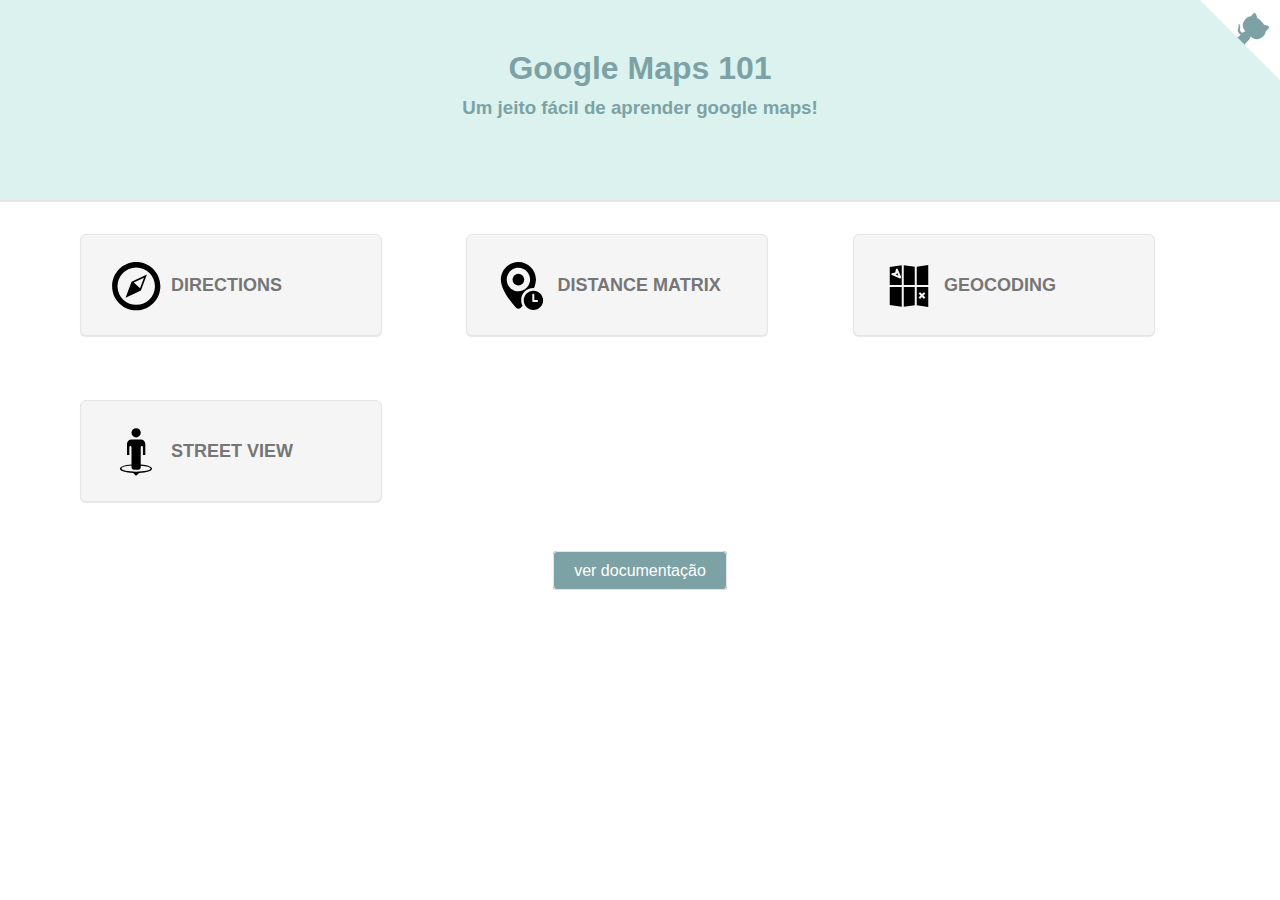
<file: index.html>
<!DOCTYPE html>
<html lang="pt-br">
<head>
  <meta charset="utf-8">
  <meta http-equiv="x-ua-compatible" content="ie=edge">
  <meta name="viewport" content="width=device-width, initial-scale=1">

  <title>Google Maps 101</title>

  <meta name="application-name" content="Maps 101 - Street View">

  <link rel="stylesheet" href="main.css">
</head>
<body>
  <header>
    <h1>Google Maps 101</h1>
    <h3>Um jeito fácil de aprender google maps!</h3>

    <iframe src="https://ghbtns.com/github-btn.html?user=thulioph&amp;repo=maps-101&amp;type=watch&amp;count=true&amp;size=large" allowtransparency="true" frameborder="0" scrolling="0" width="152" height="30"></iframe>

    <iframe src="https://ghbtns.com/github-btn.html?user=thulioph&amp;repo=maps-101&amp;type=fork&amp;count=true&amp;size=large" allowtransparency="true" frameborder="0" scrolling="0" width="156" height="30"></iframe>
  </header>

  <main>
    <ul>
      <li>
        <a class="icon-directions" title="Directions" href="demos/directions/">Directions</a>
      </li>

      <li>
        <a class="icon-distance" title="Distance Matrix" href="demos/distance-matrix/">Distance Matrix</a>
      </li>

      <li>
        <a class="icon-geocoding" title="Geocoding" href="demos/geocoding/">Geocoding</a>
      </li>

      <li>
        <a class="icon-street" title="Street View" href="demos/street-view/">Street View</a>
      </li>

      <!-- <li>
        <a class="icon-directions" title="Roads" href="demos/roads/">Roads</a>
      </li> -->
    </ul>
  </main>

  <footer>
    <a class="btn-link" href="https://github.com/thulioph/maps-101/blob/master/readme.md" target="_blank" title="Ir para a documentação no Github">ver documentação</a>
  </footer>

  <!-- Octocat -->
  <a href="http://github.com/thulioph/maps-101" class="github-corner"><svg width="80" height="80" viewBox="0 0 250 250" style="fill:#fff; color:#7CA2A6; position: absolute; top: 0; border: 0; right: 0;"><path d="M0,0 L115,115 L130,115 L142,142 L250,250 L250,0 Z"></path><path d="M128.3,109.0 C113.8,99.7 119.0,89.6 119.0,89.6 C122.0,82.7 120.5,78.6 120.5,78.6 C119.2,72.0 123.4,76.3 123.4,76.3 C127.3,80.9 125.5,87.3 125.5,87.3 C122.9,97.6 130.6,101.9 134.4,103.2" fill="currentColor" style="transform-origin: 130px 106px;" class="octo-arm"></path><path d="M115.0,115.0 C114.9,115.1 118.7,116.5 119.8,115.4 L133.7,101.6 C136.9,99.2 139.9,98.4 142.2,98.6 C133.8,88.0 127.5,74.4 143.8,58.0 C148.5,53.4 154.0,51.2 159.7,51.0 C160.3,49.4 163.2,43.6 171.4,40.1 C171.4,40.1 176.1,42.5 178.8,56.2 C183.1,58.6 187.2,61.8 190.9,65.4 C194.5,69.0 197.7,73.2 200.1,77.6 C213.8,80.2 216.3,84.9 216.3,84.9 C212.7,93.1 206.9,96.0 205.4,96.6 C205.1,102.4 203.0,107.8 198.3,112.5 C181.9,128.9 168.3,122.5 157.7,114.1 C157.9,116.9 156.7,120.9 152.7,124.9 L141.0,136.5 C139.8,137.7 141.6,141.9 141.8,141.8 Z" fill="currentColor" class="octo-body"></path></svg></a><style>.github-corner:hover .octo-arm{animation:octocat-wave 560ms ease-in-out}@keyframes octocat-wave{0%,100%{transform:rotate(0)}20%,60%{transform:rotate(-25deg)}40%,80%{transform:rotate(10deg)}}@media (max-width:500px){.github-corner:hover .octo-arm{animation:none}.github-corner .octo-arm{animation:octocat-wave 560ms ease-in-out}}</style>
</body>
</html>
</file>
<file: main.css>
html {
  height: 100%;
  position: relative;
}

body {
  font-family: "Trebuchet MS", Helvetica, sans-serif;
  margin: 0;
  padding: 0;
  height: 100%;
}

header {
  width: 100%;
  min-height: 150px;
  position: relative;
  text-align: center;
  border-bottom: 2px solid #e5e5e5;
  padding-top: 50px;
  background: #DCF2EE;
}

h1 {
  margin: 0;
  color: #7CA2A6;
}

h3 {
  margin-top: 10px;
  color: #7CA2A6;
}

main {
  position: relative;
  min-height: 360px;
  height: auto;
  max-width: 1200px;
  margin: 0 auto;
}

main:hover li {
  opacity: .4;
}

main:hover li:hover {
  opacity: 1;
}

ul {
  margin: 0;
  padding: 0;
  list-style: none;
}

li {
  width: 300px;
  border-radius: 6px;
  border: 1px solid #e5e5e5;
  box-shadow: 0 1px 1px rgba(0,0,0,.1);
  display: inline-block;
  margin: 2em 2.5em;
  text-align: left;
  background-color: rgb(245, 245, 245);

  -webkit-transition: opacity, .8s;
  -o-transition: opacity, .8s;
  transition: opacity, .8s;
}

li a {
  color: #767676;
  text-decoration: none;
  font-weight: bold;
  display: block;
  width: 100%;
  height: 100%;
  line-height: 100px;
  position: relative;
  text-transform: uppercase;
  font-size: 18px;
}

li a:before {
  width: 50px;
  height: 50px;
  display: inline-block;
  vertical-align: middle;
  margin: 0 10px 0 30px;
  background-repeat: no-repeat;
  background-size: 100%;
}

.icon-directions:before {
  content: '';
  background-image: url('demos/directions/img/icon.svg');
}

.icon-distance:before {
  content: '';
  background-image: url('demos/distance-matrix/img/icon.svg');
}

.icon-geocoding:before {
  content: '';
  background-image: url('demos/geocoding/img/icon.svg');
}

.icon-street:before {
  content: '';
  background-image: url('demos/street-view/img/icon.svg');
}

footer {
  width: 100%;
  margin: 0 auto;
  text-align: center;
}

.btn-link {
  width: 300px;
  height: 40px;
  background-color: #7CA2A6;
  color: #ffffff;
  border: 1px solid #e5e5e5;
  text-decoration: none;
  text-align: center;
  border-radius: .25em;
  padding: .65em 1.25em;

  -webkit-transition: all, .2s, linear;
  -o-transition: all, .2s, linear;
  transition: all, .2s, linear;
}

.btn-link:hover {
  background-color: #ffffff;
  color: #7CA2A6;
}
</file>
